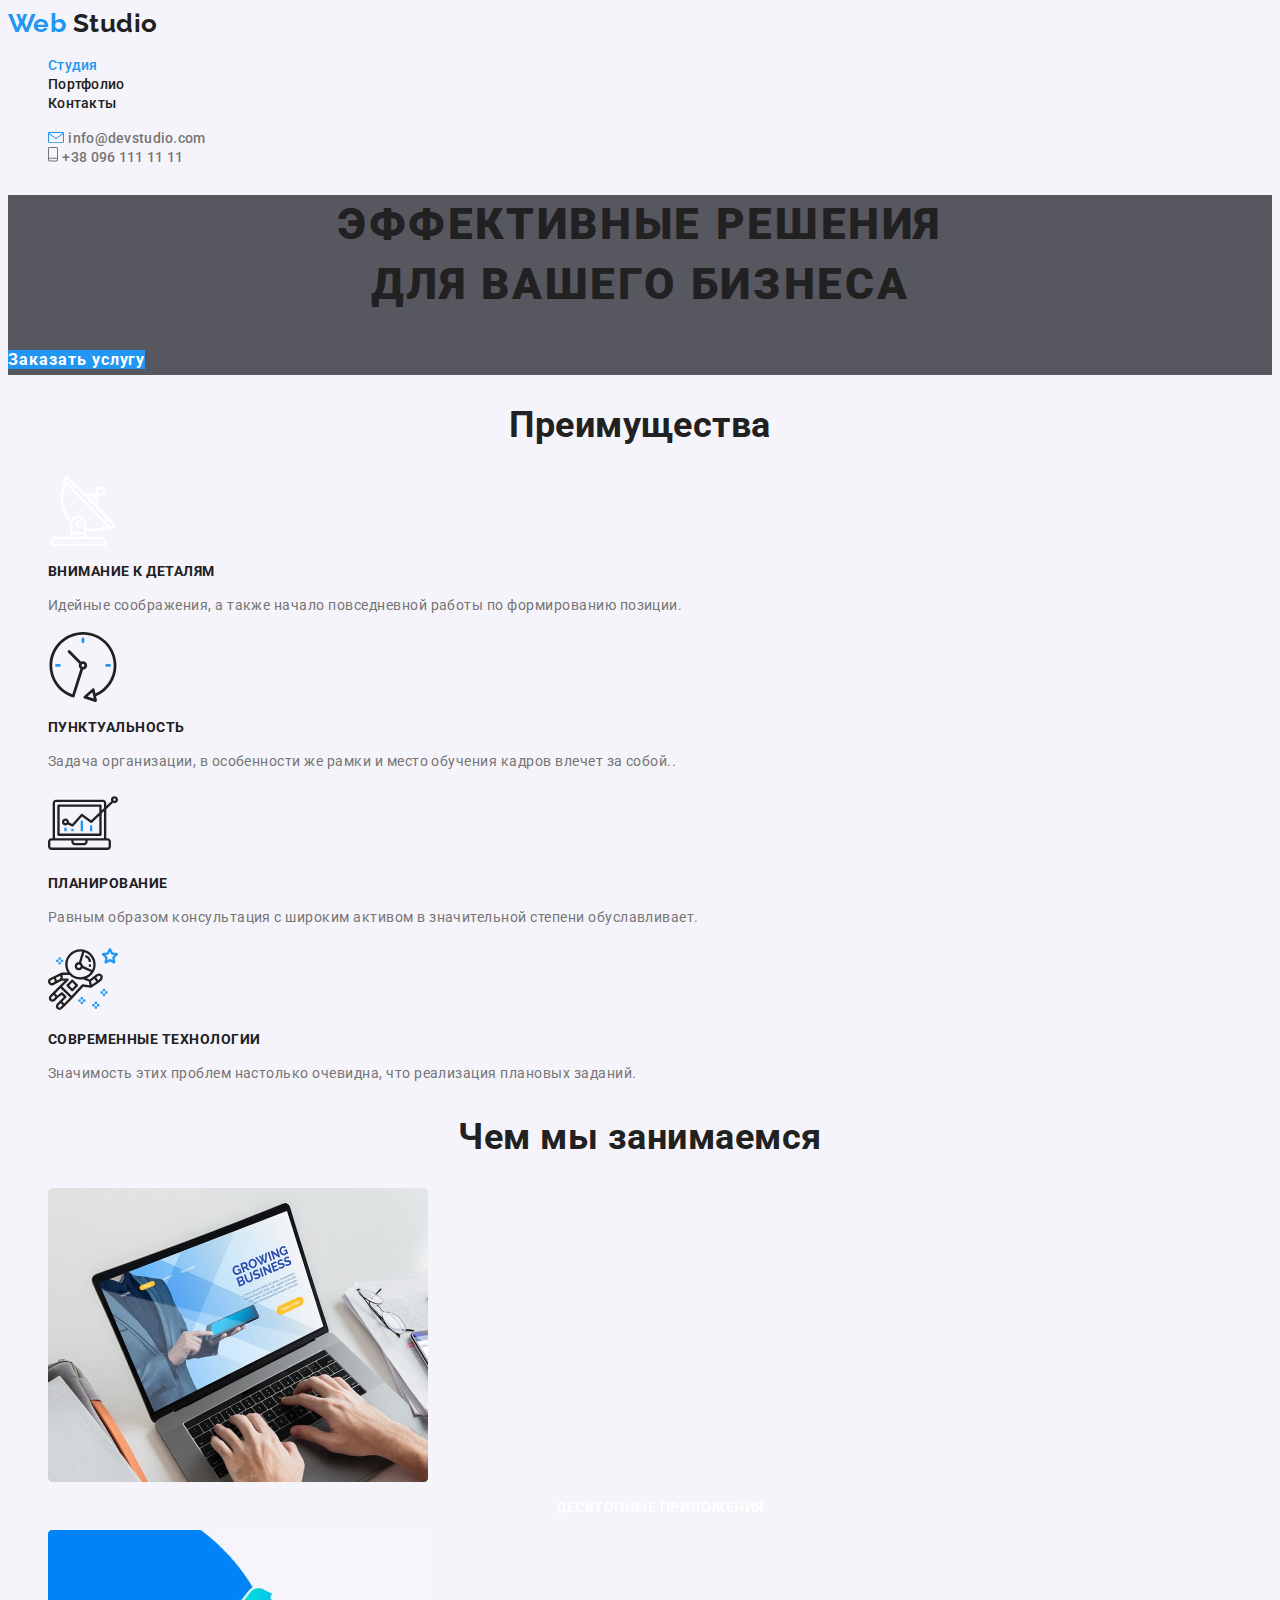
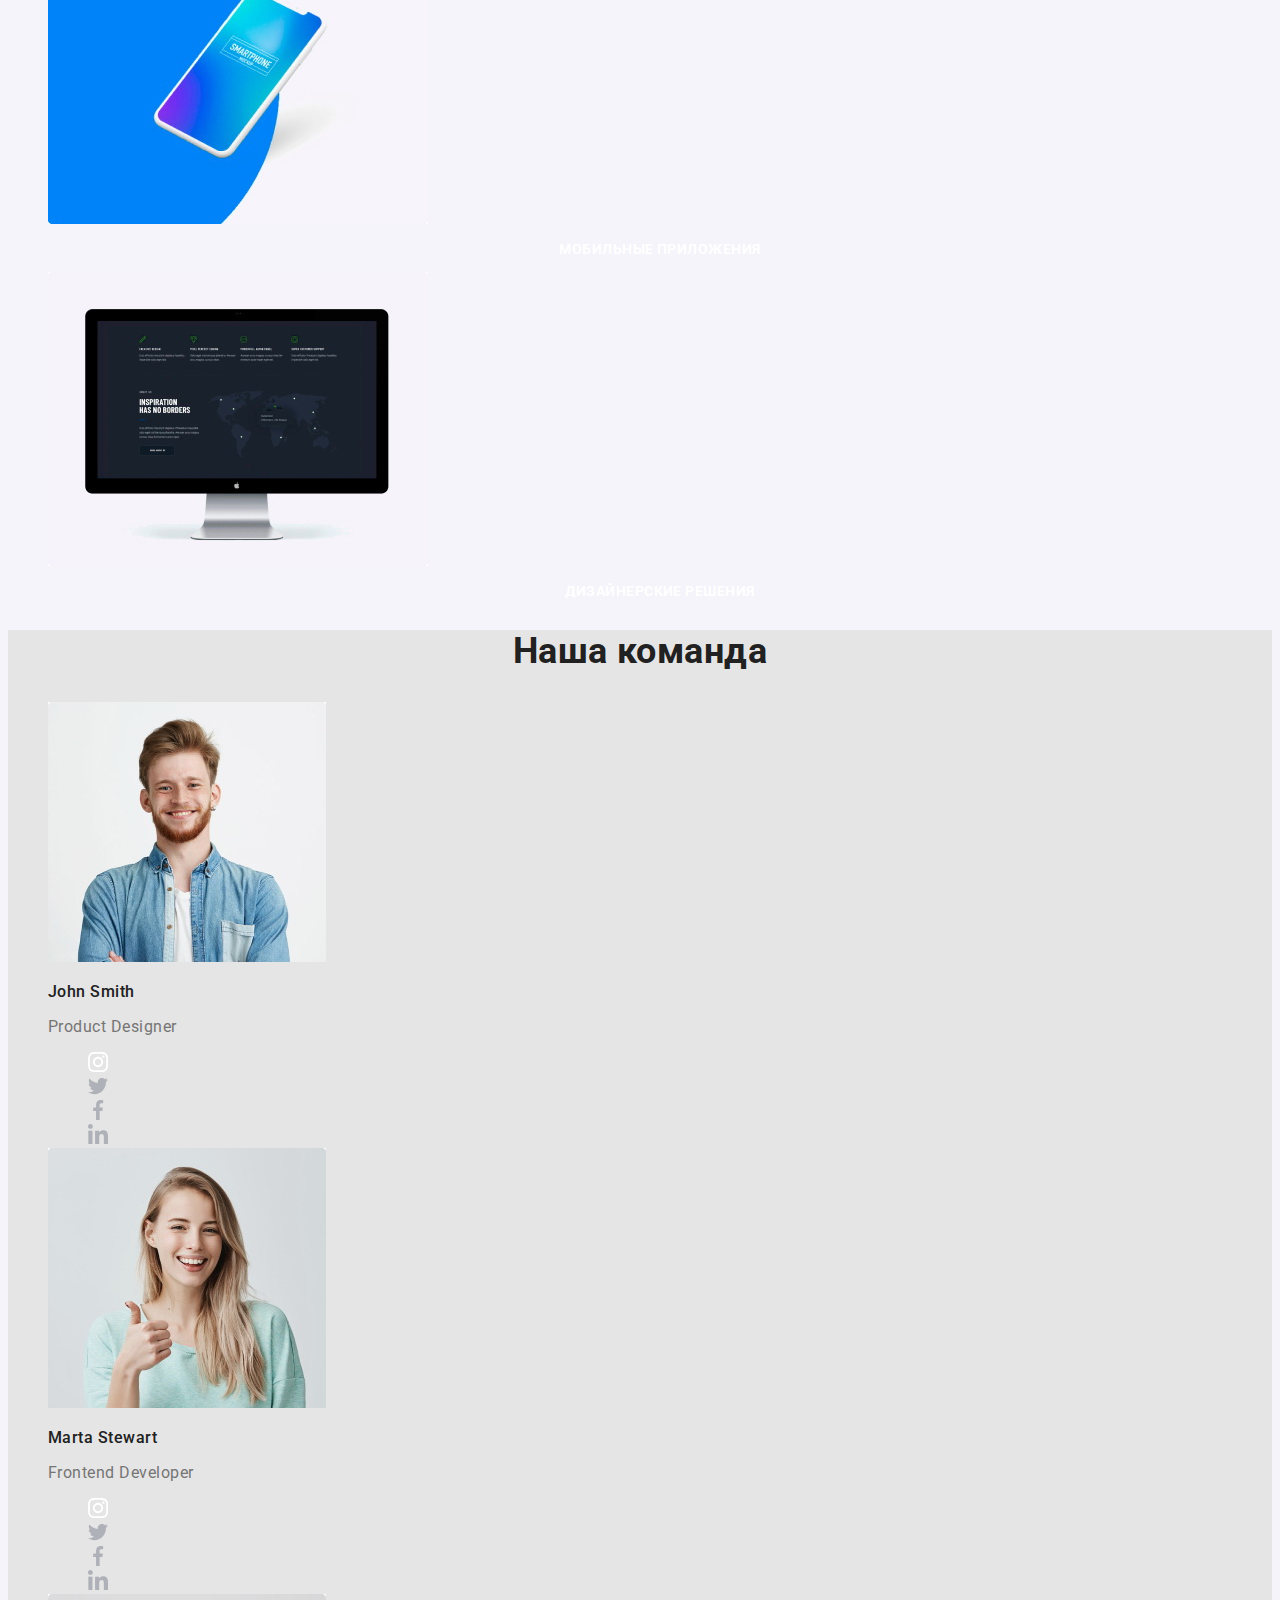
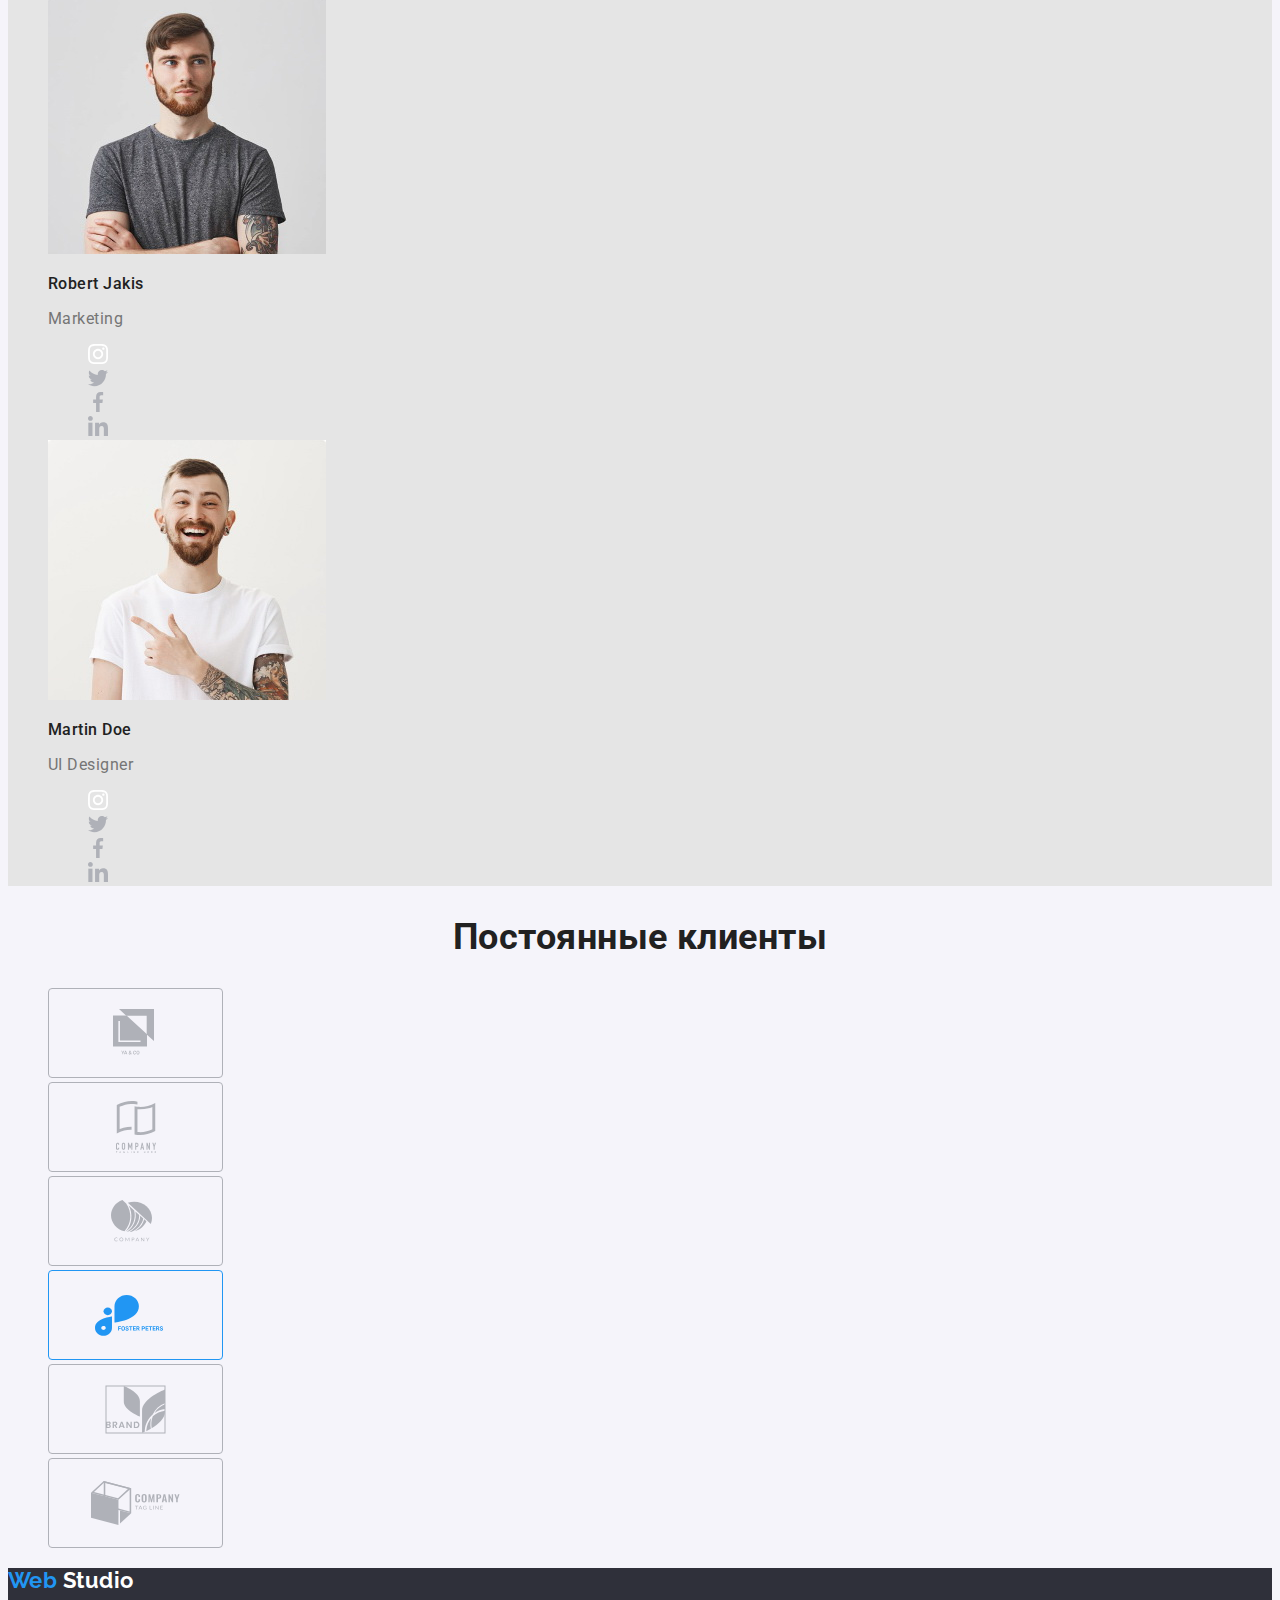
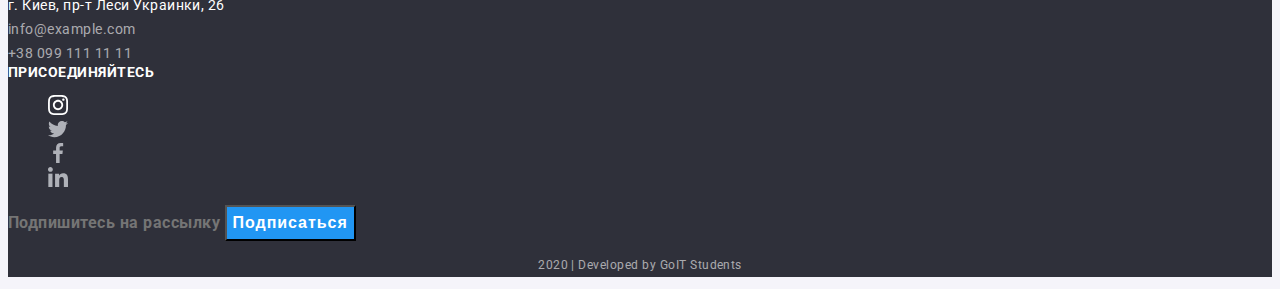
<file: index.html>
<!DOCTYPE html>
<html lang="ru">
  <head>
    <meta charset="UTF-8" />
    <meta name="viewport" content="width=device-width, initial-scale=1.0" />
    <title>Web Studio v.1</title>
    <link
      href="https://fonts.googleapis.com/css2?family=Raleway:wght@700&family=Roboto:wght@400;500;700;900&display=swap"
      rel="stylesheet"
    />
    <link rel="stylesheet" href="css/common.css" />
    <link rel="stylesheet" href="css/main.css" />
  </head>

  <body>
    <!-- Шапка сайта -->
    <header>
      <nav>
        <a href="./index.html" class="logo-link">
          <span class="logo">Web</span> <span>Studio</span>
        </a>
        <ul class="site-nav list">
          <li><a href="./index.html" class="link current">Студия</a></li>
          <li><a href="./potfolio.html" class="link">Портфолио</a></li>
          <li><a href="" class="link">Контакты</a></li>
        </ul>
      </nav>
      <ul class="site-contact list">
        <li>
          <img src="./images/envelope(hover).svg" alt="Значок почты" />
          <a href="" class="mail">info@devstudio.com</a>
        </li>
        <li>
          <img src="./images/vector.svg" alt="Значок телефона" />
          <a href="" class="telephone">+38 096 111 11 11</a>
        </li>
      </ul>
    </header>

    <main>
      <!-- Герой -->
      <section class="hero">
        <h1 class="hero-title">
          эффективные решения <br />
          для вашего бизнеса
        </h1>
        <a href="" class="button">Заказать услугу</a>
      </section>

      <!-- Описание -->
      <section class="section">
        <h2 class="section-title">Преимущества</h2>

        <ul class="feature-list list">
          <li>
            <a href=""><img src="./images/antenna1.svg" alt="антена" /></a>
            <h3 class="title">Внимание к деталям</h3>
            <p class="text">
              Идейные соображения, а также начало повседневной работы по
              формированию позиции.
            </p>
          </li>

          <li>
            <a href=""><img src="./images/clock1.svg" alt="часы" /></a>
            <h3 class="title">Пунктуальность</h3>
            <p class="text">
              Задача организации, в особенности же рамки и место обучения кадров
              влечет за собой..
            </p>
          </li>

          <li>
            <a href=""><img src="./images/diagram1.svg" alt="диаграма" /></a>
            <h3 class="title">Планирование</h3>
            <p class="text">
              Равным образом консультация с широким активом в значительной
              степени обуславливает.
            </p>
          </li>

          <li>
            <a href=""><img src="./images/astronaut1.svg" alt="астронавт" /></a>
            <h3 class="title">Современные технологии</h3>
            <p class="text">
              Значимость этих проблем настолько очевидна, что реализация
              плановых заданий.
            </p>
          </li>
        </ul>
      </section>
      <!-- Работа -->
      <section class="section">
        <h2 class="section-title">Чем мы занимаемся</h2>
        <ul class="work-list list">
          <li>
            <img src="./images/comp.jpg" alt="фото компьютера" width="380" />
            <h3 class="title">Десктопные приложения</h3>
          </li>

          <li>
            <img src="./images/mobile.jpg" alt="фото телефона" width="380" />
            <h3 class="title">Мобильные приложения</h3>
          </li>

          <li>
            <img src="./images/monitor.jpg" alt="фото монитора" width="380" />
            <h3 class="title">Дизайнерские решения</h3>
          </li>
        </ul>
      </section>
      <!-- Команда -->
      <section class="section team">
        <h2 class="section-title">Наша команда</h2>
        <ul class="team-list list">
          <li>
            <img src="./images/john.jpg" alt="фото джона" width="278" />
            <h3 class="title">John Smith</h3>
            <p>Product Designer</p>
            <ul class="network list">
              <li>
                <a href="" class="net-link"
                  ><img src="./images/instagram2.svg" alt="инстаграм"
                /></a>
              </li>
              <li>
                <a href="" class="net-link"
                  ><img src="./images/twitter1.svg" alt="твиттер"
                /></a>
              </li>
              <li>
                <a href="" class="net-link"
                  ><img src="./images/facebook1.svg" alt="фейсбук"
                /></a>
              </li>
              <li>
                <a href="" class="net-link"
                  ><img src="./images/linkedin1.svg" alt="линкедин"
                /></a>
              </li>
            </ul>
          </li>
          <li>
            <img src="./images/marta.jpg" alt="фото марты" width="278" />
            <h3 class="title">Marta Stewart</h3>
            <p>Frontend Developer</p>
            <ul class="network list">
              <li>
                <a href="" class="net-link"
                  ><img src="./images/instagram2.svg" alt="инстаграм"
                /></a>
              </li>
              <li>
                <a href="" class="net-link"
                  ><img src="./images/twitter1.svg" alt="твиттер"
                /></a>
              </li>
              <li>
                <a href="" class="net-link"
                  ><img src="./images/facebook1.svg" alt="фейсбук"
                /></a>
              </li>
              <li>
                <a href="" class="net-link"
                  ><img src="./images/linkedin1.svg" alt="линкедин"
                /></a>
              </li>
            </ul>
          </li>
          <li>
            <img src="./images/robert.jpg" alt="фото роберта" width="278" />
            <h3 class="title">Robert Jakis</h3>
            <p>Marketing</p>
            <ul class="network list">
              <li>
                <a href="" class="net-link"
                  ><img src="./images/instagram2.svg" alt="инстаграм"
                /></a>
              </li>
              <li>
                <a href="" class="net-link"
                  ><img src="./images/twitter1.svg" alt="твиттер"
                /></a>
              </li>
              <li>
                <a href="" class="net-link"
                  ><img src="./images/facebook1.svg" alt="фейсбук"
                /></a>
              </li>
              <li>
                <a href="" class="net-link"
                  ><img src="./images/linkedin1.svg" alt="линкедин"
                /></a>
              </li>
            </ul>
          </li>
          <li>
            <img src="./images/martin.jpg" alt="фото мартина" width="278" />
            <h3 class="title">Martin Doe</h3>
            <p>UI Designer</p>
            <ul class="network list">
              <li>
                <a href="" class="net-link"
                  ><img src="./images/instagram2.svg" alt="инстаграм"
                /></a>
              </li>
              <li>
                <a href="" class="net-link"
                  ><img src="./images/twitter1.svg" alt="твиттер"
                /></a>
              </li>
              <li>
                <a href="" class="net-link"
                  ><img src="./images/facebook1.svg" alt="фейсбук"
                /></a>
              </li>
              <li>
                <a href="" class="net-link"
                  ><img src="./images/linkedin1.svg" alt="линкедин"
                /></a>
              </li>
            </ul>
          </li>
        </ul>
      </section>
      <section class="section">
        <h2 class="section-title">Постоянные клиенты</h2>
        <ul class="list">
          <li>
            <a href=""><img src="./images/client1.svg" alt="клиент1" /></a>
          </li>
          <li>
            <a href=""><img src="./images/client2.svg" alt="клиент2" /></a>
          </li>
          <li>
            <a href=""><img src="./images/client3.svg" alt="клиент3" /></a>
          </li>
          <li>
            <a href=""><img src="./images/client4.svg" alt="клиент4" /></a>
          </li>
          <li>
            <a href=""><img src="./images/client5.svg" alt="клиент5" /></a>
          </li>
          <li>
            <a href=""><img src="./images/client6.svg" alt="клиент6" /></a>
          </li>
        </ul>
      </section>
    </main>
    <!-- Футер -->
    <footer class="footer-container">
      <a href="./index.html" class="logo-link footer">
        <span class="logo">Web</span> <span>Studio</span>
      </a>

      <address class="contact">
        г. Киев, пр-т Леси Украинки, 26<br />
        <a href="" class="footer-link">info@example.com</a> <br />
        <a href="" class="footer-link">+38 099 111 11 11</a>
      </address>

      <div class="invite-title">
        <b>присоединяйтесь</b>
        <ul class="network list">
          <li>
            <a href="" class="net-link"
              ><img src="./images/instagram2.svg" alt="инстаграм"
            /></a>
          </li>
          <li>
            <a href="" class="net-link"
              ><img src="./images/twitter1.svg" alt="твиттер"
            /></a>
          </li>
          <li>
            <a href="" class="net-link"
              ><img src="./images/facebook1.svg" alt="фейсбук"
            /></a>
          </li>
          <li>
            <a href="" class="net-link"
              ><img src="./images/linkedin1.svg" alt="линкедин"
            /></a>
          </li>
        </ul>
      </div>

      <b>Подпишитесь на рассылку</b>

      <button type="button" class="footer-button">Подписаться</button>
      <p class="copyright">2020 | Developed by GoIT Students</p>
    </footer>
  </body>
</html>
</file>
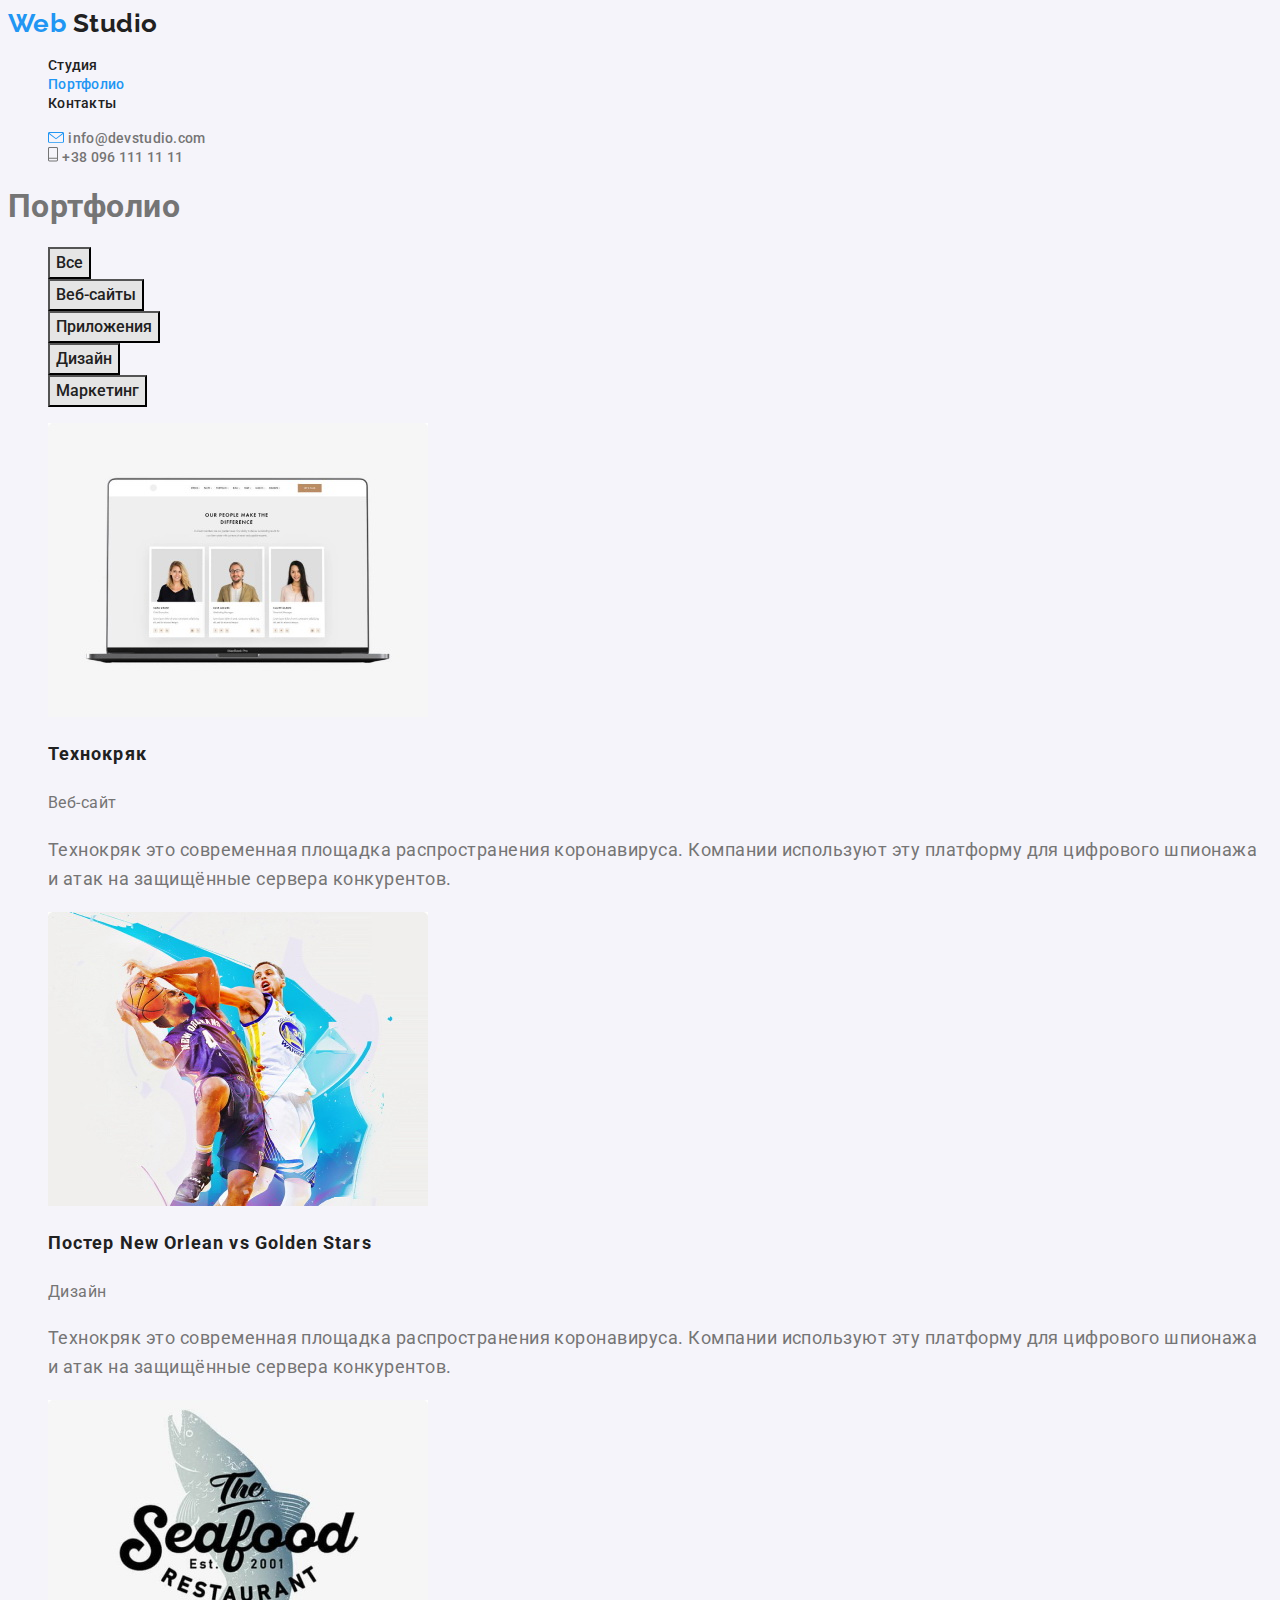
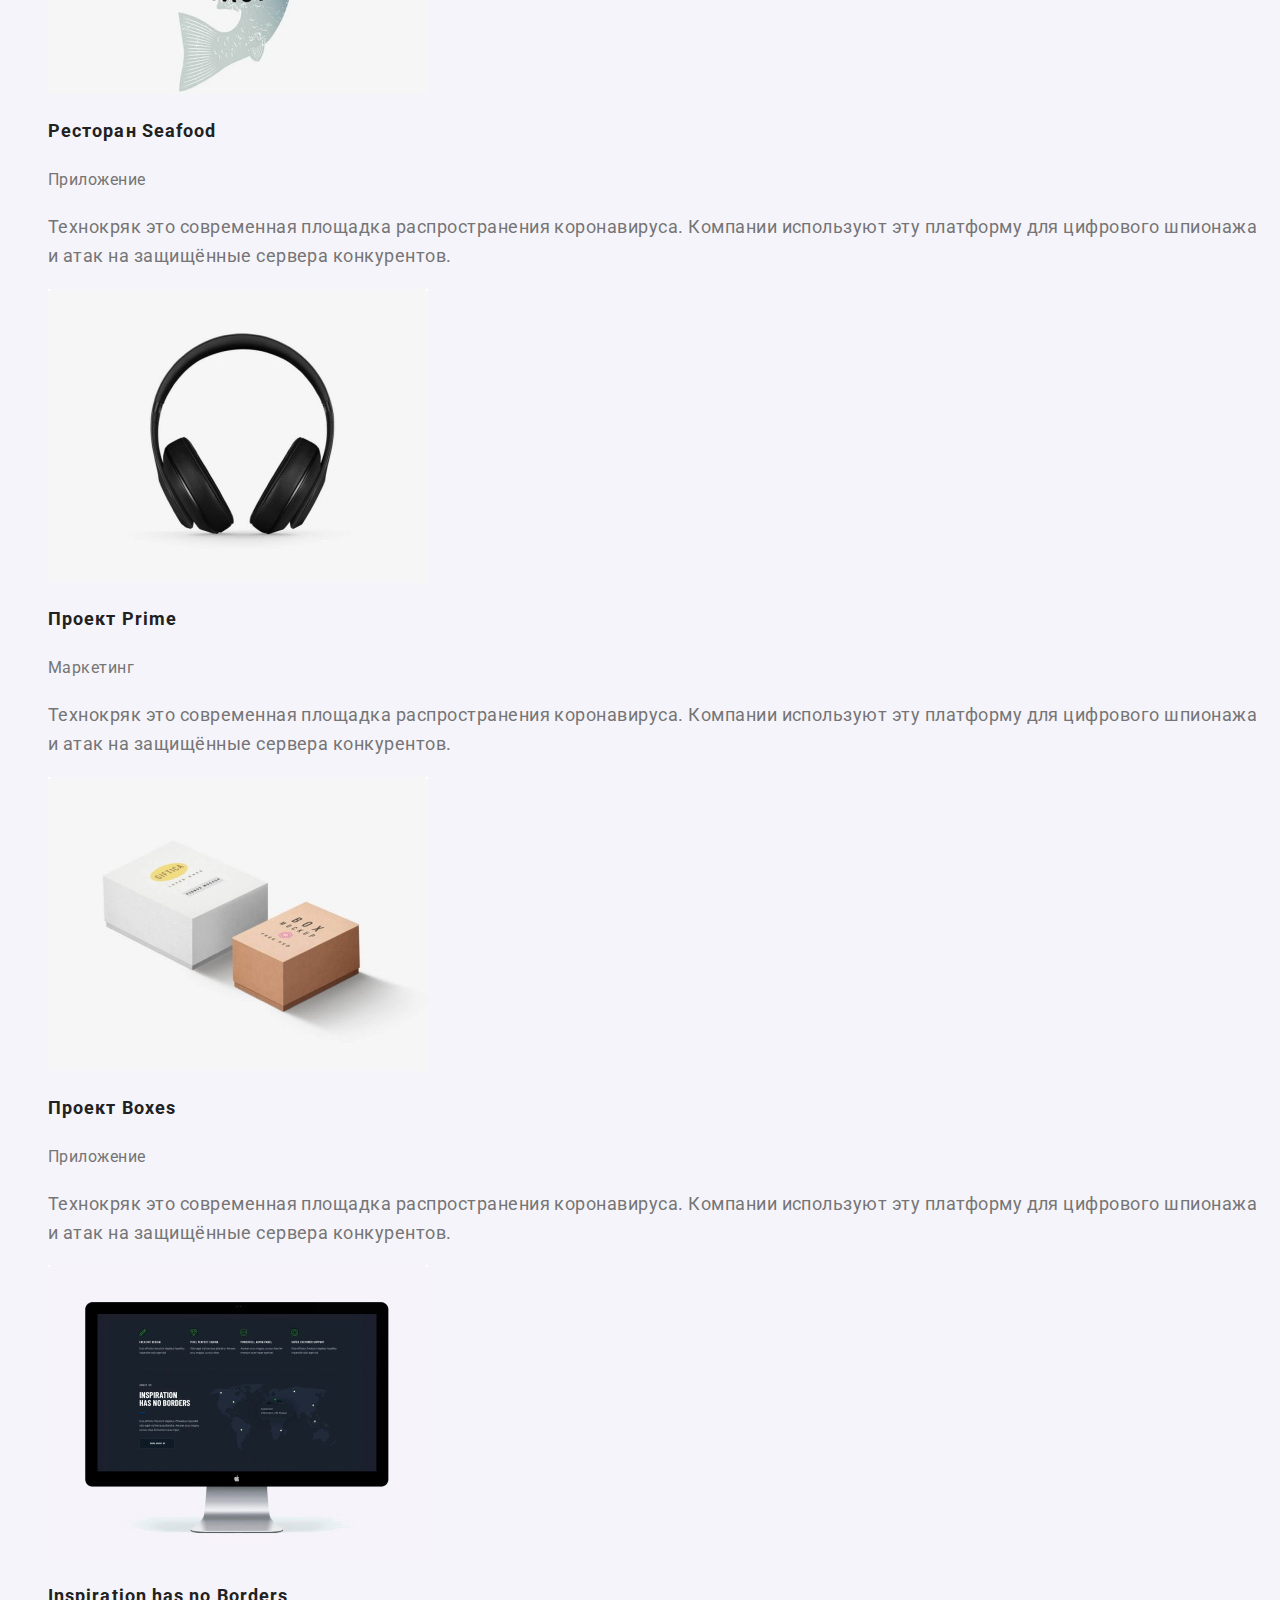
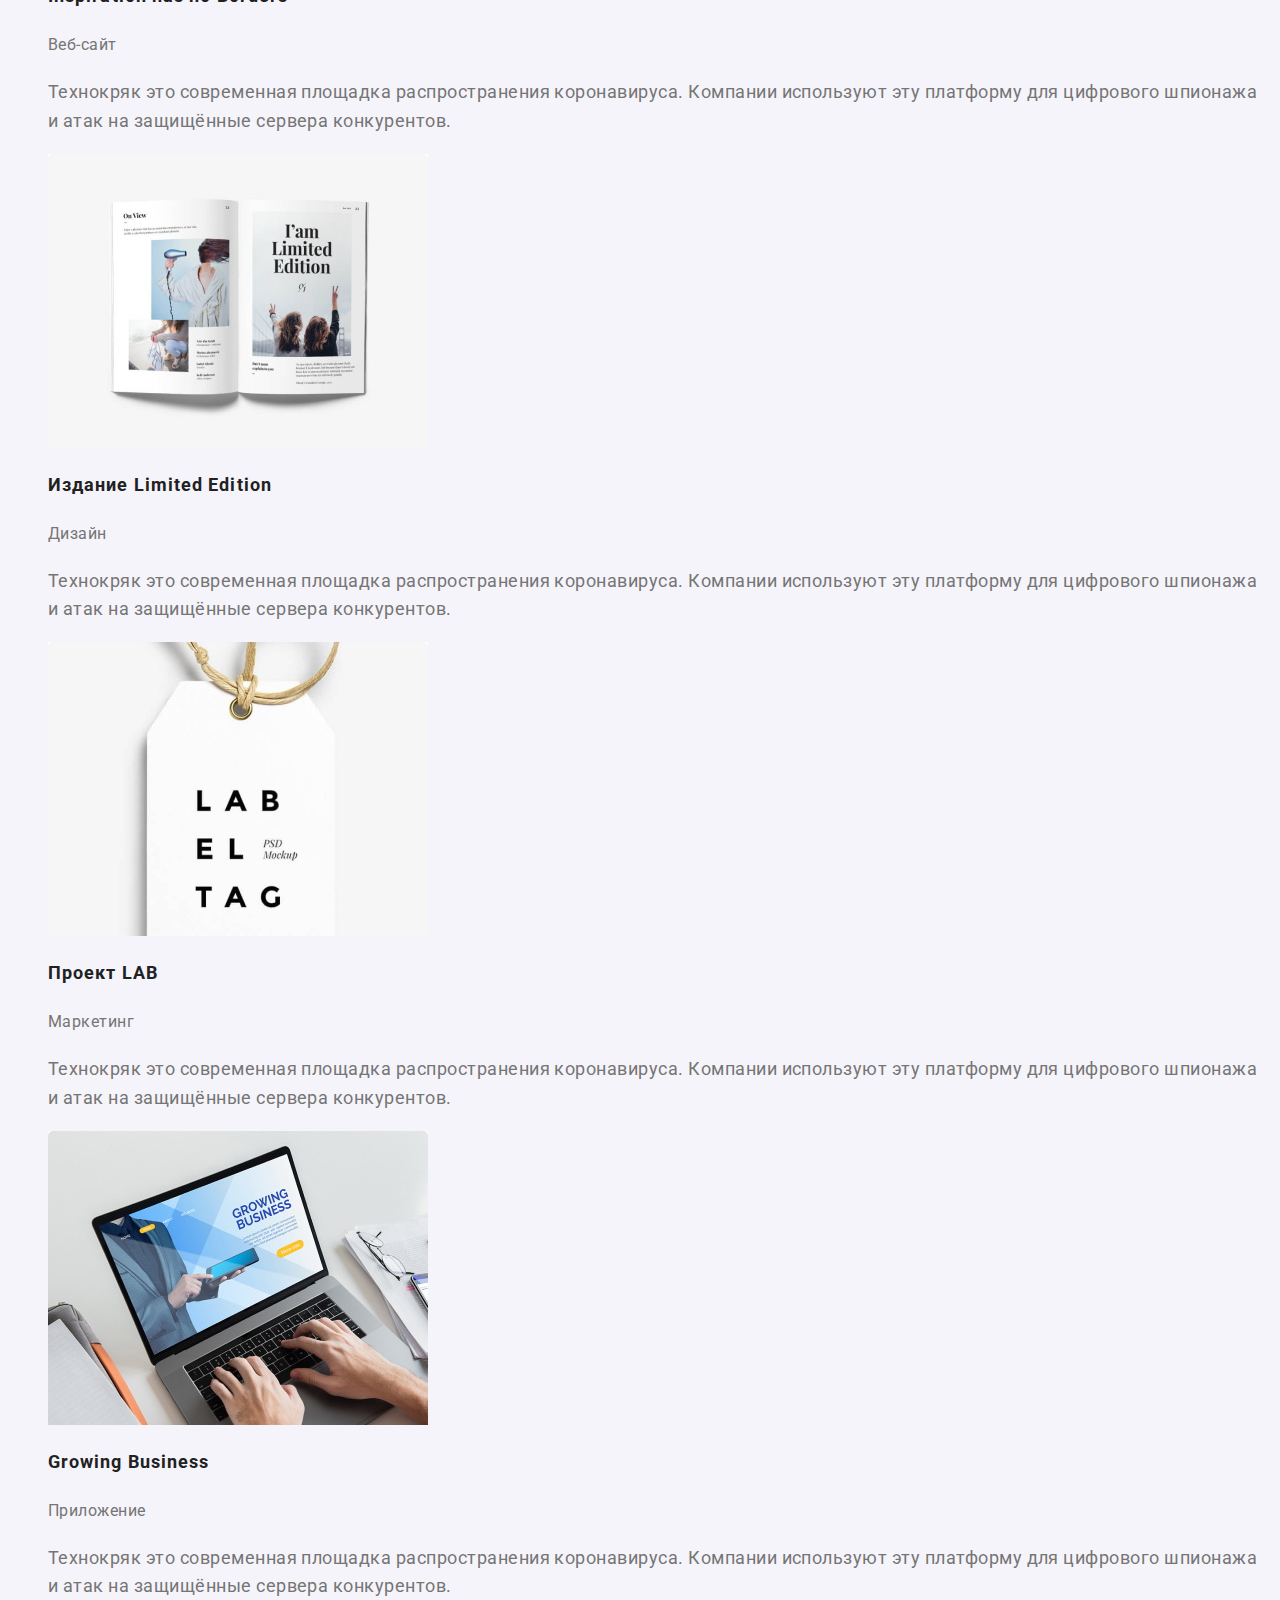
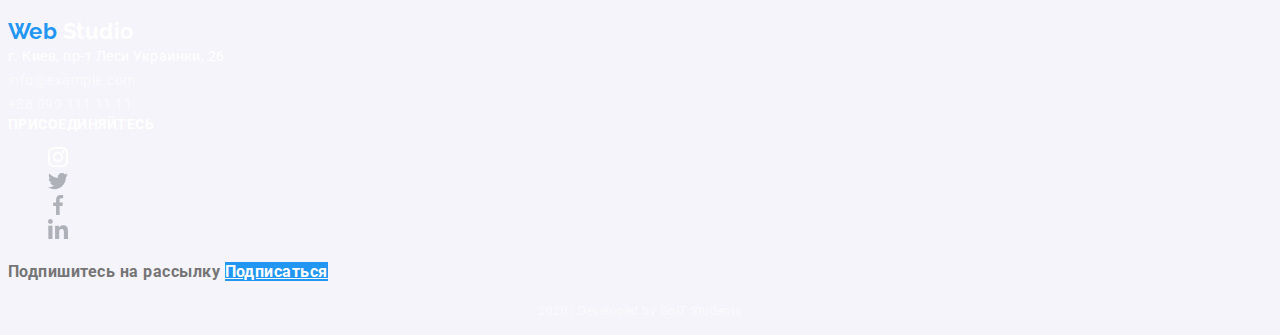
<file: potfolio.html>
<!DOCTYPE html>
<html lang="ru">
  <head>
    <meta charset="UTF-8" />
    <meta name="viewport" content="width=device-width, initial-scale=1.0" />
    <title>Web Sudio v.1</title>

    <link
      href="https://fonts.googleapis.com/css2?family=Raleway:wght@700&family=Roboto:wght@400;500;700;900&display=swap"
      rel="stylesheet"
    />
    <link rel="stylesheet" href="css/common.css" />
    <link rel="stylesheet" href="css/main.css" />
  </head>

  <body>
    <!-- Шапка сайта -->
    <header>
      <nav>
        <a href="./index.html" class="logo-link">
          <span class="logo">Web</span> <span class="logoblack">Studio</span>
        </a>
        <ul class="site-nav list">
          <li><a href="./index.html" class="link">Студия</a></li>
          <li><a href="./potfolio.html" class="link current">Портфолио</a></li>
          <li><a href="" class="link">Контакты</a></li>
        </ul>
      </nav>
      <ul class="site-contact list">
        <li>
          <img src="./images/envelope(hover).svg" alt="Значок почты" />
          <a href="" class="mail">info@devstudio.com</a>
        </li>
        <li>
          <img src="./images/vector.svg" alt="Значок телефона" />
          <a href="" class="telephone">+38 096 111 11 11</a>
        </li>
      </ul>
    </header>

    <main>
      <!-- Герой -->
      <section>
        <h1>
          Портфолио
        </h1>
        <ul class="button-list list">
          <li><button type="button" class="buttons">Все</button></li>
          <li><button type="button" class="buttons">Веб-сайты</button></li>
          <li><button type="button" class="buttons">Приложения</button></li>
          <li><button type="button" class="buttons">Дизайн</button></li>
          <li><button type="button" class="buttons">Маркетинг</button></li>
        </ul>
        <!-- Projects -->
        <ul class="project-list list">
          <li>
            <a href=""
              ><img src="./images-portfolio/list1.jpg" alt="фото людей" />
              <h2 class="title">Технокряк</h2>
              <p class="text">Веб-сайт</p>
              <p class="content">
                Технокряк это современная площадка распространения коронавируса.
                Компании используют эту платформу для цифрового шпионажа и атак
                на защищённые сервера конкурентов.
              </p>
            </a>
          </li>
          <li>
            <a href=""
              ><img
                src="./images-portfolio/list2.jpg"
                alt="постер баскетболистов"
              />
              <h2 class="title">Постер New Orlean vs Golden Stars</h2>
              <p class="text">Дизайн</p>
              <p class="content">
                Технокряк это современная площадка распространения коронавируса.
                Компании используют эту платформу для цифрового шпионажа и атак
                на защищённые сервера конкурентов.
              </p>
            </a>
          </li>
          <li>
            <a href=""
              ><img src="./images-portfolio/list3.jpg" alt="картинка с рыбой" />
              <h2 class="title">Ресторан Seafood</h2>
              <p class="text">Приложение</p>
              <p class="content">
                Технокряк это современная площадка распространения коронавируса.
                Компании используют эту платформу для цифрового шпионажа и атак
                на защищённые сервера конкурентов.
              </p>
            </a>
          </li>
          <li>
            <a href=""
              ><img src="./images-portfolio/list4.jpg" alt="наушники" />
              <h2 class="title">Проект Prime</h2>
              <p class="text">Маркетинг</p>
              <p class="content">
                Технокряк это современная площадка распространения коронавируса.
                Компании используют эту платформу для цифрового шпионажа и атак
                на защищённые сервера конкурентов.
              </p>
            </a>
          </li>
          <li>
            <a href=""
              ><img src="./images-portfolio/list5.jpg" alt="коробочки" />
              <h2 class="title">Проект Boxes</h2>
              <p class="text">Приложение</p>
              <p class="content">
                Технокряк это современная площадка распространения коронавируса.
                Компании используют эту платформу для цифрового шпионажа и атак
                на защищённые сервера конкурентов.
              </p>
            </a>
          </li>
          <li>
            <a href=""
              ><img src="./images-portfolio/list6.jpg" alt="монитор" />
              <h2 class="title">Inspiration has no Borders</h2>
              <p class="text">Веб-сайт</p>
              <p class="content">
                Технокряк это современная площадка распространения коронавируса.
                Компании используют эту платформу для цифрового шпионажа и атак
                на защищённые сервера конкурентов.
              </p>
            </a>
          </li>
          <li>
            <a href=""
              ><img src="./images-portfolio/list7.jpg" alt="журнал" />
              <h2 class="title">Издание Limited Edition</h2>
              <p class="text">Дизайн</p>
              <p class="content">
                Технокряк это современная площадка распространения коронавируса.
                Компании используют эту платформу для цифрового шпионажа и атак
                на защищённые сервера конкурентов.
              </p>
            </a>
          </li>
          <li>
            <a href=""
              ><img src="./images-portfolio/list8.jpg" alt="метка" />
              <h2 class="title">Проект LAB</h2>
              <p class="text">Маркетинг</p>
              <p class="content">
                Технокряк это современная площадка распространения коронавируса.
                Компании используют эту платформу для цифрового шпионажа и атак
                на защищённые сервера конкурентов.
              </p>
            </a>
          </li>
          <li>
            <a href=""
              ><img src="./images-portfolio/list9.jpg" alt="фото ноутбука" />
              <h2 class="title">Growing Business</h2>
              <p class="text">Приложение</p>
              <p class="content">
                Технокряк это современная площадка распространения коронавируса.
                Компании используют эту платформу для цифрового шпионажа и атак
                на защищённые сервера конкурентов.
              </p>
            </a>
          </li>
        </ul>
      </section>
    </main>

    <!-- Футер -->
    <footer>
      <a href="./index.html" class="logo-link footer">
        <span class="logo">Web</span> <span>Studio</span>
      </a>

      <address class="contact">
        г. Киев, пр-т Леси Украинки, 26<br />
        <a href="" class="footer-link">info@example.com</a> <br />
        <a href="" class="footer-link">+38 099 111 11 11</a>
      </address>

      <div class="invite-title">
        <b>присоединяйтесь</b>
        <ul class="network list">
          <li>
            <a href="" class="net-link"
              ><img src="./images/instagram2.svg" alt="инстаграм"
            /></a>
          </li>
          <li>
            <a href="" class="net-link"
              ><img src="./images/twitter1.svg" alt="твиттер"
            /></a>
          </li>
          <li>
            <a href="" class="net-link"
              ><img src="./images/facebook1.svg" alt="фейсбук"
            /></a>
          </li>
          <li>
            <a href="" class="net-link"
              ><img src="./images/linkedin1.svg" alt="линкедин"
            /></a>
          </li>
        </ul>
      </div>

      <b>Подпишитесь на рассылку</b>
      <a href="" class="button">Подписаться</a>

      <p class="copyright">2020 | Developed by GoIT Students</p>
    </footer>
  </body>
</html>
</file>
<file: css/common.css>
:root {
  --primary-text-color: #757575;
  --title-text-color: #212121;
  --additional-text-color: #ffffff;
  --accent-color: #2196f3;
  --primary-white-color: #f5f4fa;
  --additional-grey-color: #e5e5e5;
  --footer-text-color: rgba(255, 255, 255, 0.6);
  --footer-grey-color: #2f303a;
  --hero-grey-color: rgba(47, 48, 58, 0.8);
}
body {
  color: var(--primary-text-color);
  background-color: var(--primary-white-color);
  font-family: Roboto, sans-serif;
  letter-spacing: 0.03em;
}
/* Шапка сайта */
.logo-link {
  color: var(--title-text-color);
  text-decoration: none;
  font-family: Raleway;

  font-weight: 700;
  font-size: 26px;
  line-height: 1.19;
}
.logo {
  color: var(--accent-color);
}
.logo-link:hover {
  color: var(--accent-color);
}

/* Site nav */

.site-nav .link {
  color: var(--title-text-color);
  text-decoration: none;
  font-weight: 500;
  font-size: 14px;
  line-height: 1.14;
  letter-spacing: 0.02em;
}
.site-nav .link:hover,
.site-nav .link:focus {
  color: var(--accent-color);
}
.site-nav .link.current {
  color: var(--accent-color);
}
.site-contact .mail {
  color: var(--primary-text-color);
  text-decoration: none;
  font-weight: 500;
  font-size: 14px;
  line-height: 1.14;

  letter-spacing: 0.02em;
}
.site-contact .mail:hover,
.site-contact .mail:focus {
  color: var(--accent-color);
}
.site-contact .telephone {
  color: var(--primary-text-color);
  text-decoration: none;
  font-weight: 500;
  font-size: 14px;
  line-height: 1.14;
  letter-spacing: 0.02em;
}
.site-contact .telephone:hover,
.site-contact .telephone:focus {
  color: var(--accent-color);
}
/* Footer */
.footer-container {
  background-color: var(--footer-grey-color);
}
.logo-link.footer {
  color: var(--additional-text-color);

  font-size: 22px;
  line-height: 1.18;
}
.logo-link.footer:hover {
  color: var(--accent-color);
}
.footer-link {
  color: var(--footer-text-color);
  text-decoration: none;
}

.contact {
  color: var(--additional-text-color);
  font-size: 14px;
  line-height: 1.71;
  font-style: normal;
}

.network .net-link:hover,
.network .net-link:focus {
  background-color: var(--accent-color);
}
.invite-title {
  color: var(--additional-text-color);

  font-size: 14px;
  line-height: 1.14;
  text-transform: uppercase;
}
.footer-button {
  color: var(--additional-text-color);
  background-color: var(--accent-color);
  font-weight: 900;
  font-size: 16px;
  line-height: 1.87;

  text-align: center;
  letter-spacing: 0.06em;
}

.copyright {
  font-size: 12px;
  line-height: 2;

  text-align: center;

  color: var(--footer-text-color);
}
</file>
<file: css/main.css>
.list {
  list-style: none;
}
/* Основной текст #757575*/
/* Цвет заголовков #212121*/
/* Дополнительный голубой #2196f3*/
/* белый цвет текста #ffffff*/
/* Главный цвет фона #E5E5E5*/
/* Вторичный цвет фона #f5f4fa*/
/* цвет фона чем мы занимаемся rgba(47, 48, 58, 0.8); */
/* Цвет фона футера #2f303a*/

/* Hero */
.hero {
  background-color: var(--hero-grey-color);
}
.hero-title {
  color: var(--title-text-color);

  font-weight: 900;
  font-size: 44px;
  line-height: 1.36;

  text-align: center;

  text-transform: uppercase;

  letter-spacing: 0.06em;
}
.hero .button {
  letter-spacing: 0.06em;
  text-decoration: none;
}

/* Section */
.section-title {
  color: var(--title-text-color);
  font-weight: 700;
  font-size: 36px;
  line-height: 1.17;
  text-align: center;
}
/* Features */
.feature-list .title {
  color: var(--title-text-color);
  font-weight: 700;
  font-size: 14px;
  line-height: 1.14;

  text-transform: uppercase;
}
.feature-list .text {
  font-size: 14px;
  line-height: 1.71;
}
/*Work*/
.work-list .title {
  color: var(--additional-text-color);
  font-weight: 700;
  font-size: 14px;
  line-height: 1.14;
  text-align: center;

  text-transform: uppercase;
}
/* Team */
.section.team {
  background-color: var(--additional-grey-color);
}
.team-list .title {
  color: var(--title-text-color);
  font-weight: 500;
  font-size: 16px;
  line-height: 1.19;
}
.team-list p {
  font-weight: 400;
  font-size: 16px;
  line-height: 1.19;
}

.network .net-link:hover,
.network .net-link:focus {
  background-color: var(--accent-color);
}
/* Button */
.button {
  color: var(--additional-text-color);
  background-color: var(--accent-color);
  font-weight: 700;
  font-size: 16px;
  line-height: 1.88;
  align-items: center;
  text-align: center;
}

/* PORTFOLIO PAGE */
/* Hero */
.button-list .buttons {
  color: var(--title-text-color);
  background-color: var(--additional-grey-color);
  font-family: inherit;

  font-weight: 500;
  font-size: 16px;
  line-height: 1.63;
}
.button-list .buttons:hover,
.button-list .buttons:focus {
  color: var(--additional-text-color);
  background-color: var(--accent-color);
}
.project-list a {
  color: var(--primary-text-color);
  text-decoration: none;
}
.project-list .title {
  color: var(--title-text-color);
  font-weight: 700;
  font-size: 18px;
  line-height: 2;

  letter-spacing: 0.06em;
}
.project-list .text {
  font-size: 16px;
  line-height: 1.87;
}
.project-list .content {
  font-size: 18px;
  line-height: 1.6;
}
</file>
